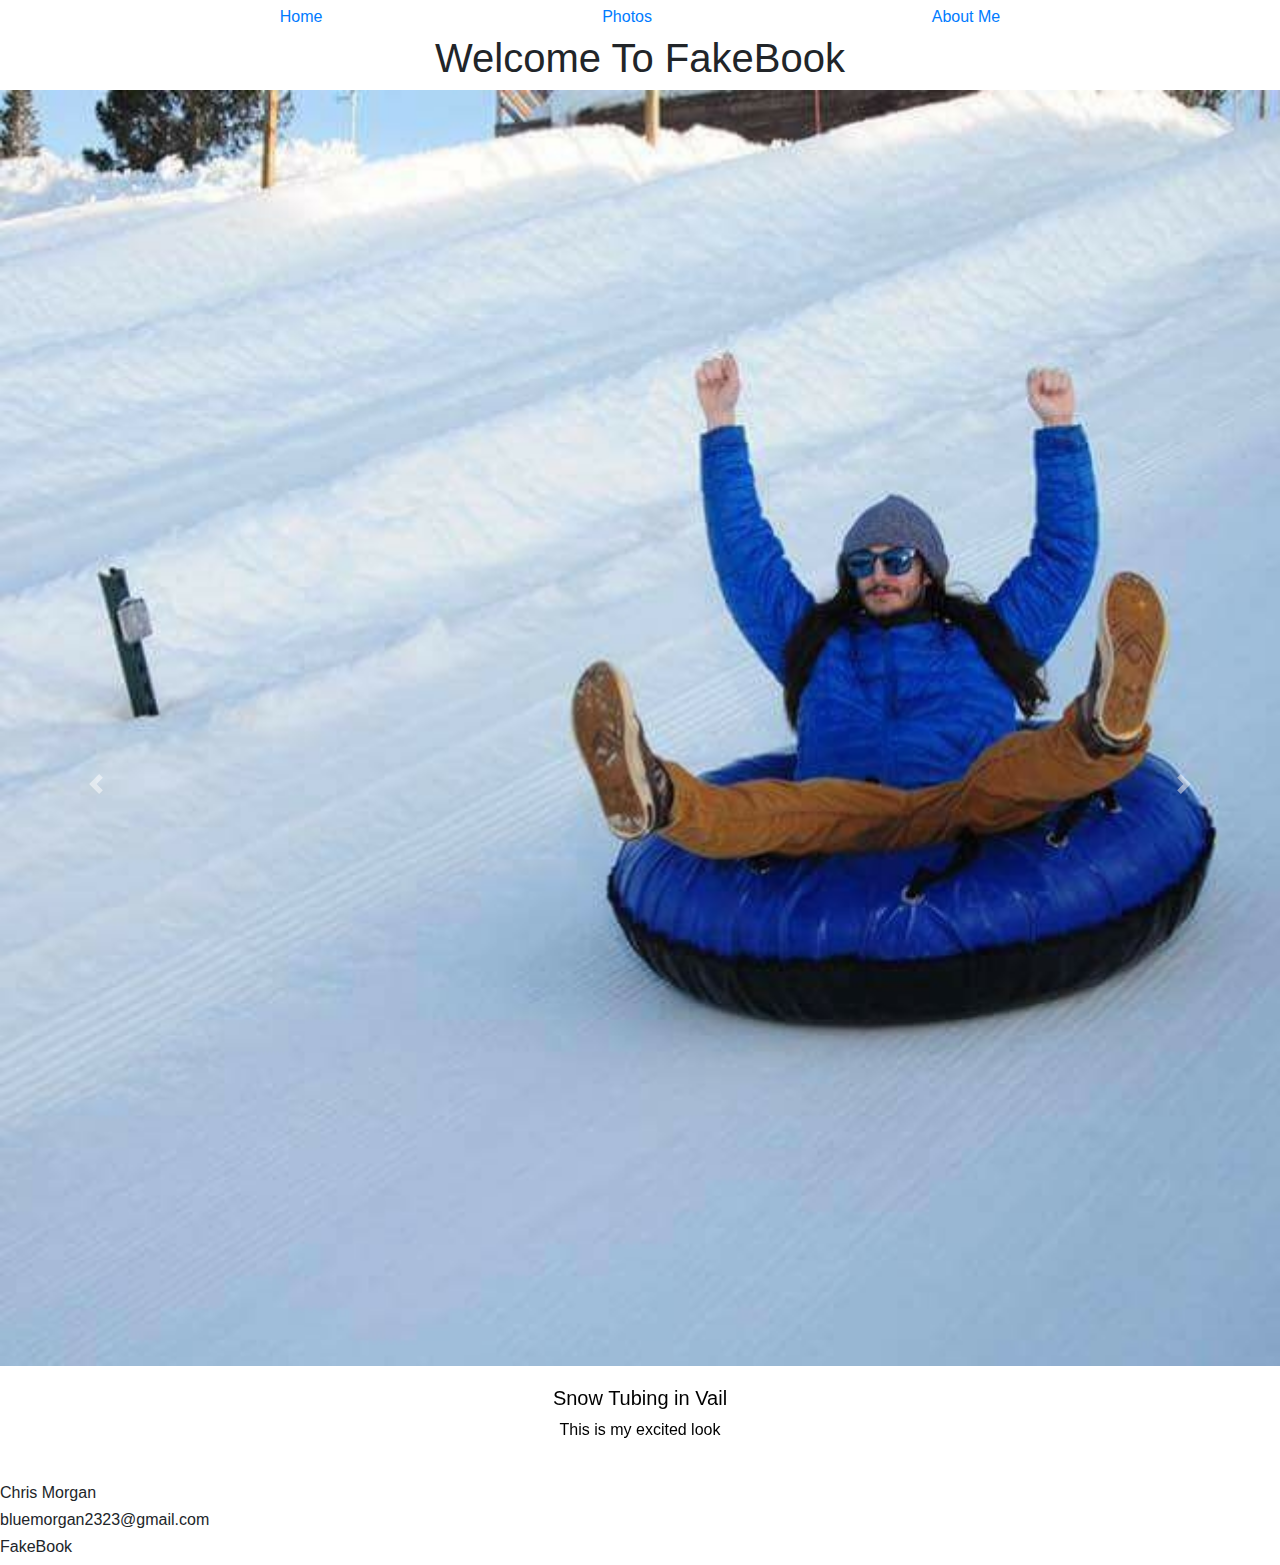
<file: index.html>
<!doctype html>
<html lang="en">

<head>
    <!-- Required meta tags -->
    <meta charset="utf-8">
    <meta name="viewport" content="width=device-width, initial-scale=1, shrink-to-fit=no">


    <!-- Bootstrap CSS -->
    <link rel="stylesheet" href="https://stackpath.bootstrapcdn.com/bootstrap/4.3.1/css/bootstrap.min.css" integrity="sha384-ggOyR0iXCbMQv3Xipma34MD+dH/1fQ784/j6cY/iJTQUOhcWr7x9JvoRxT2MZw1T"
        crossorigin="anonymous">
    <link rel="stylesheet" href="main.css">
    

    <title>Home</title>
</head>

<body>
    <nav>
        <a href="index.html">Home</a>
        <a href="photos.html">Photos</a>
        <a href="about.html">About Me</a>
    </nav>

    <h1 class="welcome">Welcome To FakeBook</h1>




    <div id="carouselExampleControls" class="carousel slide" data-ride="carousel">
        <div class="carousel-inner">
            <div class="carousel-item active">
                <img class="d-block w-100" src="tubular.jpg" alt="First slide">
                <div class="carousel-caption">
                    <h5>Snow Tubing in Vail</h5>
                    <p>This is my excited look</p>
                </div>
            </div>
            <div class="carousel-item">
                <img class="d-block w-100" src="climbingTree.jpg" alt="Second slide">
                <div class="carousel-caption">
                    <h5>Climbing a Tree in Colorado</h5>
                </div>
            </div>
            <div class="carousel-item">
                <img class="d-block w-100" src="moab.jpg" alt="Third slide">
                <div class="carousel-caption">
                    <h5>Mill Creek Falls in Moab, Utah</h5>
                </div>
            </div>
            <div class="carousel-item">
                <img class="d-block w-100" src="snowboarding3.jpg" alt="Third slide">
                <div class="carousel-caption">
                    <h5>Backyard Snowboarding in Colorado</h5>
                </div>
            </div>
            <div class="carousel-item">
                <img class="d-block w-100" src="climbing.jpg" alt="Third slide">
                <div class="carousel-caption">
                    <h5>First Lead Climb</h5>
                    <p>Roof Rock Crag</p>
                </div>
            </div>
        </div>
        <a class="carousel-control-prev" href="#carouselExampleControls" role="button" data-slide="prev">
            <span class="carousel-control-prev-icon" aria-hidden="true"></span>
            <span class="sr-only">Previous</span>
        </a>
        <a class="carousel-control-next" href="#carouselExampleControls" role="button" data-slide="next">
            <span class="carousel-control-next-icon" aria-hidden="true"></span>
            <span class="sr-only">Next</span>
        </a>
    </div>

    <!-- Optional JavaScript -->
    <!-- jQuery first, then Popper.js, then Bootstrap JS -->
    <script src="https://code.jquery.com/jquery-3.3.1.slim.min.js" integrity="sha384-q8i/X+965DzO0rT7abK41JStQIAqVgRVzpbzo5smXKp4YfRvH+8abtTE1Pi6jizo"
        crossorigin="anonymous"></script>
    <script src="https://cdnjs.cloudflare.com/ajax/libs/popper.js/1.14.7/umd/popper.min.js" integrity="sha384-UO2eT0CpHqdSJQ6hJty5KVphtPhzWj9WO1clHTMGa3JDZwrnQq4sF86dIHNDz0W1"
        crossorigin="anonymous"></script>
    <script src="https://stackpath.bootstrapcdn.com/bootstrap/4.3.1/js/bootstrap.min.js" integrity="sha384-JjSmVgyd0p3pXB1rRibZUAYoIIy6OrQ6VrjIEaFf/nJGzIxFDsf4x0xIM+B07jRM"
        crossorigin="anonymous"></script>
    <script src="script.js"></script>

    <footer>
        <h6>Chris Morgan</h6>
        <h6>bluemorgan2323@gmail.com</h6>
        <h6>FakeBook</h6>
    </footer>
</body>

</html>
</file>
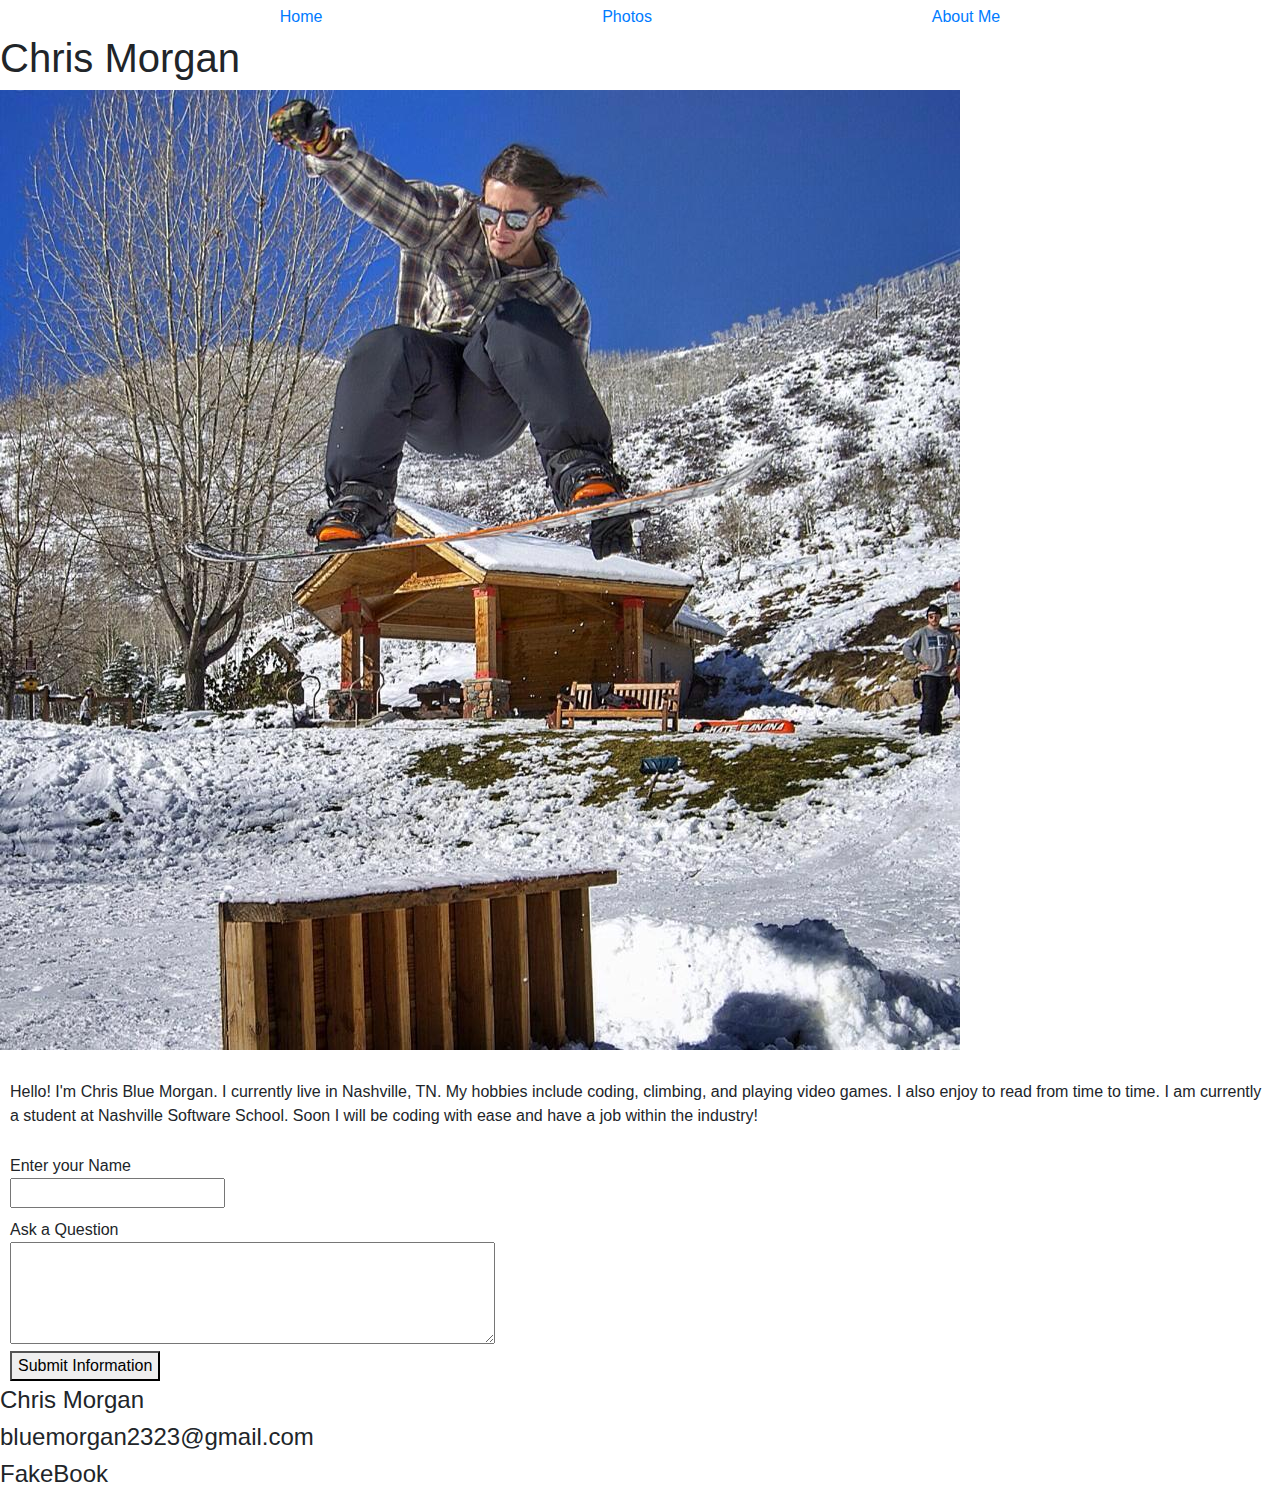
<file: about.html>
<!doctype html>
<html lang="en">

<head>
    <!-- Required meta tags -->
    <meta charset="utf-8">
    <meta name="viewport" content="width=device-width, initial-scale=1, shrink-to-fit=no">

    <!-- Bootstrap CSS -->
    <link rel="stylesheet" href="https://stackpath.bootstrapcdn.com/bootstrap/4.3.1/css/bootstrap.min.css" integrity="sha384-ggOyR0iXCbMQv3Xipma34MD+dH/1fQ784/j6cY/iJTQUOhcWr7x9JvoRxT2MZw1T"
        crossorigin="anonymous">
    <link rel="stylesheet" href="main.css">
    <title>About Me!</title>
</head>

<body>
    <nav>
        <a href="index.html">Home</a>
        <a href="photos.html">Photos</a>
        <a href="about.html">About Me</a>
    </nav>

    <h1 class="aboutMe--myName">Chris Morgan</h1>
    <img src="snowboarding.jpg" class="img-fluid" alt="snowboarding">
    <p class="aboutMe--bio">Hello! I'm Chris Blue Morgan. I currently live in Nashville, TN. My hobbies include coding,
        climbing, and playing video games. I also enjoy to read from time to time. I am currently a student at
        Nashville Software School. Soon I will be coding with ease and have a job within the industry!</p>

    <form action="">
        <fieldset>
        <label for="conctactName">Enter your Name</label>
        <input type="text" name="conctactName" id="contactName">
        </fieldset>
        <fieldset>
        <label for="askQuestion">Ask a Question</label>
        <textarea name="askQuestion" id="askQuestion" cols="50" rows="4"></textarea>
        </fieldset>
    </form>

    <button id="submitButton" class="submitButton" type="submit">Submit Information</button>


    <footer>
        <h4>Chris Morgan</h4>
        <h4>bluemorgan2323@gmail.com</h4>
        <h4>FakeBook</h4>
    </footer>
    <!-- Optional JavaScript -->
    <!-- jQuery first, then Popper.js, then Bootstrap JS -->
    <script src="https://code.jquery.com/jquery-3.3.1.slim.min.js" integrity="sha384-q8i/X+965DzO0rT7abK41JStQIAqVgRVzpbzo5smXKp4YfRvH+8abtTE1Pi6jizo"
        crossorigin="anonymous"></script>
    <script src="https://cdnjs.cloudflare.com/ajax/libs/popper.js/1.14.7/umd/popper.min.js" integrity="sha384-UO2eT0CpHqdSJQ6hJty5KVphtPhzWj9WO1clHTMGa3JDZwrnQq4sF86dIHNDz0W1"
        crossorigin="anonymous"></script>
    <script src="https://stackpath.bootstrapcdn.com/bootstrap/4.3.1/js/bootstrap.min.js" integrity="sha384-JjSmVgyd0p3pXB1rRibZUAYoIIy6OrQ6VrjIEaFf/nJGzIxFDsf4x0xIM+B07jRM"
        crossorigin="anonymous"></script>
    <script src="script.js"></script>
</body>

</html>
</file>
<file: main.css>
nav {
    display: flex;
    justify-content: space-evenly;
    padding: 5px 0px 5px 0px;
}

footer {
    margin: 0px;
    display: flex;
    flex-direction: column;
    padding-top: 5px;
}

img.card-img-top {
    height: 500px;
    width: 100%;
    object-fit: contain;
}

.welcome {
    text-align: center;
}

.carousel-caption {
    position: static;
    color: black;
}

.card img {
    height: auto;
}

.aboutMe--bio {
    padding: 10px;
    margin-top: 20px;
}

.img-fluid {
    max-width: 100%;
    height: auto;
}

button {
    margin-left: 10px;
} 

label {
    display: flex;
    flex-direction: column;
    margin: 0px 0px 0px 10px;
}

textarea {
    margin: 0px 0px 0px 10px;
}

input {
    margin: 0px 0px 10px 10px;
}
</file>
